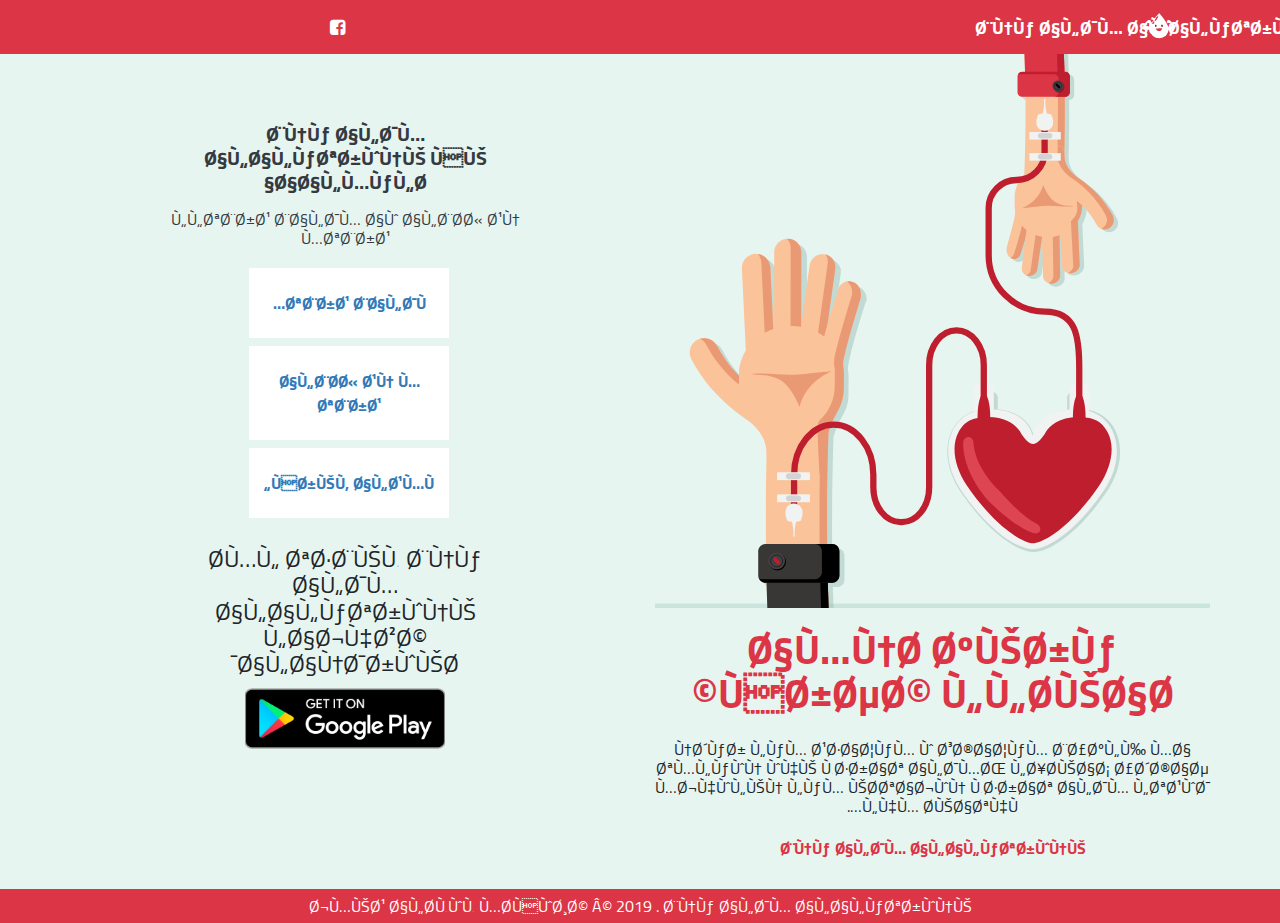
<file: finalProject/index.html>
<!DOCTYPE html>
<html>
    <head>
        <meta charset="UFT-8">
        <title>بنك الدم الالكتروني</title>
        <meta http-equiv="X-UA-Compatible" content="IE=edge">
        <meta name="viewport" content="width=device-width, initial-scale=1, shrink-to-fit=no">
        <link rel="stylesheet" href="css/bootstrap.min.css" />
        <link rel="stylesheet" href="css/font-awesome.min.css" />
        <link rel="stylesheet" href="css/style.css" />
        <link href="css/font-Cairo.css" rel="stylesheet">
         <!-- HTML5 shim and Respond.js for IE8 support of HTML5 elements and media queries -->
        <!-- WARNING: Respond.js doesn't work if you view the page via file:// -->
        <!--[if lt IE 9]>
        <script src="https://oss.maxcdn.com/html5shiv/3.7.3/html5shiv.min.js"></script>
        <script src="https://oss.maxcdn.com/respond/1.4.2/respond.min.js"></script>
        <![endif]-->
    </head>
    <body class="text-right bg" style="direction: rtl;">
        <!--Start nav-->
        <nav class="navbar navbar-fixed-top bd-navbar pr-2 bg-danger align-content-center" style="position:relative;z-index:1000;width: 100%">
            <div class="container px-0">
                <div class="alai-logo">
                    <div class="navbar-header d-flex align-items-center mr-md-4 bloodlogo">
                        <a href="#" class="navbar-brand mr-md-2 mr-0 mt-1 brandtext" style="
                        color: #fff!important;">بنك الدم الالكتروني</a>
                        <img src="img/blooda.svg" alt="logo blooda" class="blood ml-2 mt-1 d-block d-sm-none">  
                    </div>
                </div>
                <ul class="navbar-nav flex-row mr-md-auto d-md-flex line-h pr-0">
                    <li class="nav-item mr-2">
                        <a href="#">
                            <i class="fa fa-facebook-square" style="color:#fff"></i></a>      
                    </li>
                    <li class="nav-item mr-2">
                        <a href="#">
                            <i class="fab fa-twitter-square"></i></a>     
                    </li>
                    <li class="nav-item mr-2">
                        <a href="#">
                            <i class="fab fa-whatsapp-square"></i></a>      
                    </li>
                    <li class="nav-item mr-2">
                        <a href="#">
                            <i class="fab fa-instagram"></i></a>       
                    </li>
                    
                </ul>
            </div>
        </nav>
        <!--End nav-->
        <!--Start content-->
        <section class="bg">
            <div class="container pb-lg-5 mb-lg-5">
                <div class="row">
                    <div class="col-sm-6">
                        <div><img src="img/bank-blood.svg" alt=""></div>
                        <div class="my-5">
                            <h2 class="font my-3 text-center text-danger font-weight-bold">امنح غيرك فرصة للحياة</h2>
                            <h6 class="font my-4 text-center text">نشكر لكم عطائكم و سخائكم بأغلى ما تملكون وهي قطرات الدم، لإحياء أشخاص مجهولين لكم يحتاجون قطرات الدم لتعود لهم حياتهم.</h6>
                            <h6 class="font text-danger text-center font-weight-bold" style="font-size: 16px;">بنك الدم الالكتروني</h6>
                        </div>
                    </div>
                    <div class="col-md-2"></div>
                            <div class="col-sm-4 cust-col-sm-4">
                                <h5 class="font text-dark text-center mt-sm-5 pt-lg-5 mb-3 font-weight-bold cust-text">بنك الدم الالكتروني في االمكلا</h5>
                                <h6 class="font text-dark text-center mb-3 cust-text2">للتبرع بالدم او البحث عن متبرع</h6>
                                <div class="mt-3 mb-4 d-flex justify-content-center ml-sm-2 cust-but">
                                    <div class="flex-column d-flex cust-but2">
                                        <button class="btn-custom btn-1 btn-1a font my-1 mx-sm-4 modal2-open cust-but3"><a href="index2.php">تبرع بالدم</a></button>
                                        <button class="btn-custom btn-1 btn-1a font my-1 mx-sm-4  modal-open cust-but3"><a href="index3.html">البحث عن متبرع</a></button>
                                        <button class="btn-custom btn-1 btn-1a font my-1 mx-sm-4 comments-open cust-but3"><a href="abaut.html">فريق العمل</a></button>
                                    </div>
                                </div>
                                <div class="my-5" style="
                                text-align: center;">
                                    <h4 class="font text-center my-4" style="font-size: 24px;">حمل تطبيق بنك الدم الالكتروني لاجهزة الاندرويد</h4>
                                    <div class="d-flex justify-content-center">
                                        <a href="#">
                                            <img src="img/googleplay.png" alt="google play" class="goog cust-img">
                                        </a>
                                    </div>
                                </div>
                            </div>
                </div>
            </div>
            <div class="container-fluid py-2 font text-white bg-danger text-center cust-foot">
                <p class="m-0 cust-p">جميع الحقوق محفوظة © 2019 .
                    <a href="#" class="text-white" style="
                    color: #fff!important;">بنك الدم الالكتروني</a>
                </p>
            </div>
        </section>
        
        <!--End content-->
    <!-------------------------------------script---------------->
        <script src="js/jquery-1.12.4.min.js"></script>
        <script src="js/bootstrap.min.js"></script>
        <script src="js/main.js"></script>
    </body>
</html>
</file>
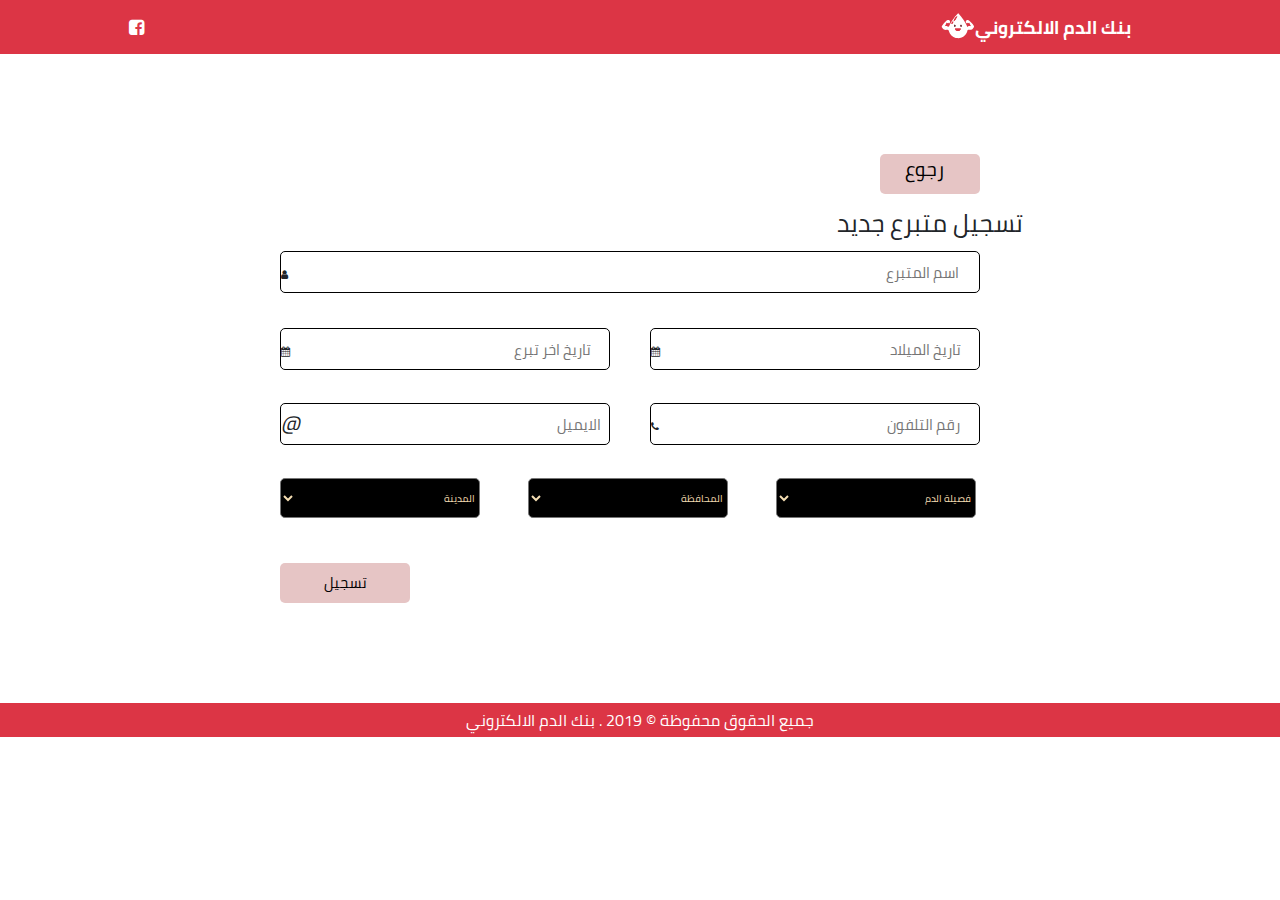
<file: finalProject/index2.html>
<!DOCTYPE html>
<html>
<head>
    <meta charset="utf-8" />
    <meta http-equiv="X-UA-Compatible" content="IE=edge">
    <title>Page Title</title>
    <meta name="viewport" content="width=device-width, initial-scale=1">
    <link rel="stylesheet" type="text/css" media="screen" href="style/style.css" />
    <link rel="stylesheet" type="text/css" media="screen" href="style/font-awesome.css" />
    <link rel="stylesheet" href="style/jquery-ui.min.css">
    <link rel="stylesheet" href="style/style2.css">
    <link rel="stylesheet" href="style/bootstrap.min.css">
    <link rel="stylesheet" href="css/bootstrap.min.css" />
        <link rel="stylesheet" href="css/font-awesome.min.css" />
        <link rel="stylesheet" href="css/style.css" />
        <link href="css/font-Cairo.css" rel="stylesheet">
</head>
<body>
    <!--Start nav-->
    <nav class="navbar navbar-fixed-top bd-navbar pr-2 bg-danger align-content-center" style="position:relative;z-index:1000;width: 100%">
            <div class="container px-0">
                <div class="alai-logo">
                    <div class="navbar-header d-flex align-items-center mr-md-4 bloodlogo">
                        <a href="#" class="navbar-brand mr-md-2 mr-0 mt-1 brandtext" style="
                        color: #fff!important;">بنك الدم الالكتروني</a>
                        <img src="img/blooda.svg" alt="logo blooda" class="blood ml-2 mt-1 d-block d-sm-none">  
                    </div>
                </div>
                <ul class="navbar-nav flex-row mr-md-auto d-md-flex line-h pr-0">
                    <li class="nav-item mr-2">
                        <a href="#">
                            <i class="fa fa-facebook-square" style="color:#fff"></i></a>      
                    </li>
                    <li class="nav-item mr-2">
                        <a href="#">
                            <i class="fab fa-twitter-square"></i></a>     
                    </li>
                    <li class="nav-item mr-2">
                        <a href="#">
                            <i class="fab fa-whatsapp-square"></i></a>      
                    </li>
                    <li class="nav-item mr-2">
                        <a href="#">
                            <i class="fab fa-instagram"></i></a>       
                    </li>
                    
                </ul>
            </div>
        </nav>
        <!--End nav-->
    <div class="containt">
        <div class="retrev">
            <a href="index.html" class="font">رجوع</a>
        </div>
        <h1 class="font">تسجيل متبرع جديد</h1>
        <form action="main.php" method="POST"> 
                <div class="div" id="div-username">
                    <input type="text" placeholder="اسم المتبرع" id="name" class="font" name="name">
                            <i class="fa fa-user"></i>
                </div>
                <div class="alert alert-danger custom-alert useralert" class="font" style="display: none;">
                    يجب الا يقل الاسم عن 5 احرف
                </div>
            <div class="date">
                    <div class="l-date">
                        <div class="div">
                        <input type="text" placeholder="تاريخ اخر تبرع" id="departure" class="font" name="departure" required name="lDate"> 
                            <i class="fa fa-calendar"></i>
                    </div>
                        <div class="alert alert-danger custom-alert datelalert" style="display: none;" class="font">
                                يجب ادخال تاريخ اخر تبرع
                        </div> 
                    </div>
                <div class="b-date">
                    <div class="div">
                    <input type="text" placeholder="تاريخ الميلاد" id="date-b" name="bDate" required class="font">  
                        <i class="fa fa-calendar"></i>
                    </div>
                    <div class="alert alert-danger custom-alert datebalert" style="display: none;"class="font">                  
                        يجب ادخال تاريخ الميلاد
                    </div>
                </div>
            </div>
            <div class="date">
                    <div class="l-date">
                        <div class="div">
                        <input type="email" placeholder="الايميل" id="email" name="email" class="font"> 
                            <i class="font">@</i>
                        </div>
                        <div class="alert alert-danger custom-alert emailalert" style="display: none;" class="font">
                            الايميل غير صحيح (يجب ان يحتوي الايميل عل @) 
                        </div> 
                    </div>
                <div class="b-date">
                    <div class="div" id="div-phone">
                    <input type="number" placeholder="رقم التلفون" id="phone" name="phone" required class="font"> 
                        <i class="fa fa-phone"></i>
                    </div>
                    <div class="alert alert-danger custom-alert phonealert" style="display: none;" class="font">
                        يجب الا يقل رقم التلفون عن 5 ارقام
                    </div>
                </div>
            </div>
            <select name="typeblood" required class="font">
                 <option value="">فصيلة الدم</option>
                 <option value="">A+</option>
                 <option value="">B+</option>
                 <option value="">AB+</option>
                 <option value="">O+</option>
                 <option value="">A-</option>
                 <option value="">B-</option>
                 <option value="">AB-</option>
                 <option value="">O-</option>
            </select>
            <select name="province" class="b font" required >
                <option value="">المحافظة</option>
                <option value="san" id="san">صنعاء</option>
                <option value="aden" id="aden">عدن</option>
                <option value="had" id="had">حضرموت</option>
                <option value="eb" id="eb">إب</option>
                <option value="rem" id="rem">ريمة</option>
                <option value="taz" id="taz">تعز</option>
                <option value="hod" id="hod">الحديدة</option>
           </select>

           <select name="city" class="city font" required>
            <option value="">المدينة</option>
           </select>

           <input type="submit" value="تسجيل" id="submit" class="font">
        </form>

        
        <div id="hello" title="Hello World!" style="display: none;">
            <p>A jQuery UI Dialog Box</p>
        </div>

    </div>

    <div class="container-fluid py-2 font text-white bg-danger text-center cust-foot">
            <p class="m-0 cust-p">جميع الحقوق محفوظة © 2019 .
                <a href="#" class="text-white" style="
                color: #fff!important;">بنك الدم الالكتروني</a>
            </p>
    </div>
    <script src="js/jquery.min.js"></script>
    <script src="js/jquery-1.11.0.min.js"></script>
    <script src="js/jquery-ui.min.js"></script>
    <script src="js/jquery-ui.js"></script>
    <script src="js/js.js"></script>
</body>
</html>
</file>
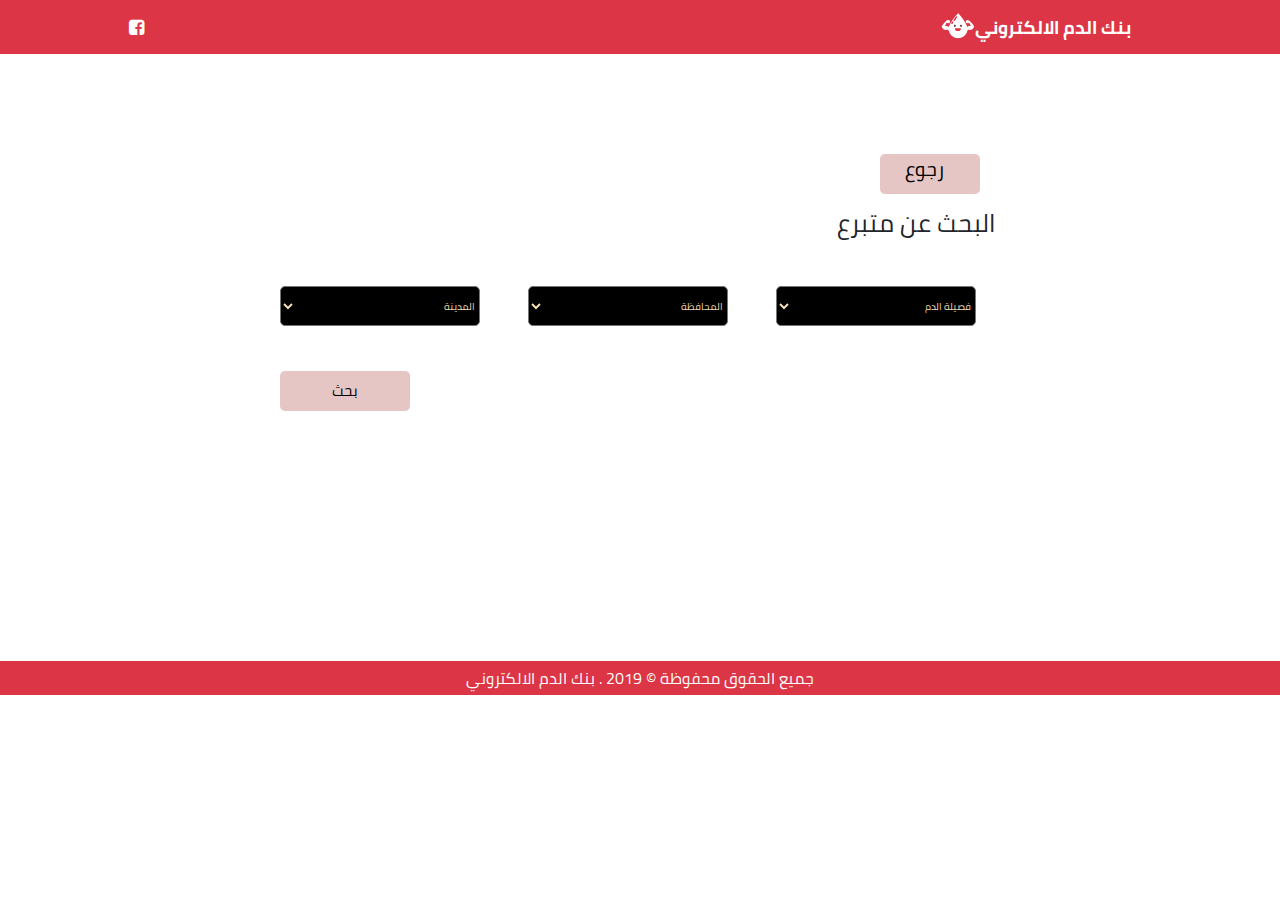
<file: finalProject/index3.html>
<!DOCTYPE html>
<html>
<head>
    <meta charset="utf-8" />
    <meta http-equiv="X-UA-Compatible" content="IE=edge">
    <title>Page Title</title>
    <meta name="viewport" content="width=device-width, initial-scale=1">
    <link rel="stylesheet" type="text/css" media="screen" href="style/style.css" />
    <link rel="stylesheet" type="text/css" media="screen" href="style/font-awesome.css" />
    <link rel="stylesheet" href="style/jquery-ui.min.css">
    <link rel="stylesheet" href="style/style2.css">
    <link rel="stylesheet" href="style/bootstrap.min.css">
    <link rel="stylesheet" href="css/bootstrap.min.css" />
        <link rel="stylesheet" href="css/font-awesome.min.css" />
        <link rel="stylesheet" href="css/style.css" />
        <link href="css/font-Cairo.css" rel="stylesheet">
</head>
<body>
    <!--Start nav-->
    <nav class="navbar navbar-fixed-top bd-navbar pr-2 bg-danger align-content-center" style="position:relative;z-index:1000;width: 100%">
            <div class="container px-0">
                <div class="alai-logo">
                    <div class="navbar-header d-flex align-items-center mr-md-4 bloodlogo">
                        <a href="#" class="navbar-brand mr-md-2 mr-0 mt-1 brandtext" style="
                        color: #fff!important;">بنك الدم الالكتروني</a>
                        <img src="img/blooda.svg" alt="logo blooda" class="blood ml-2 mt-1 d-block d-sm-none">  
                    </div>
                </div>
                <ul class="navbar-nav flex-row mr-md-auto d-md-flex line-h pr-0">
                    <li class="nav-item mr-2">
                        <a href="#">
                            <i class="fa fa-facebook-square" style="color:#fff"></i></a>      
                    </li>
                    <li class="nav-item mr-2">
                        <a href="#">
                            <i class="fab fa-twitter-square"></i></a>     
                    </li>
                    <li class="nav-item mr-2">
                        <a href="#">
                            <i class="fab fa-whatsapp-square"></i></a>      
                    </li>
                    <li class="nav-item mr-2">
                        <a href="#">
                            <i class="fab fa-instagram"></i></a>       
                    </li>
                    
                </ul>
            </div>
        </nav>
        <!--End nav-->
    <div class="containt">
        <div class="retrev">
            <a href="index.php" class="font">رجوع</a>
        </div>
        <h1 class="font">  البحث عن متبرع </h1>
        <form > 
               
            <select name="" required class="font">
                 <option value="">فصيلة الدم</option>
                 <option value="">A+</option>
                 <option value="">B+</option>
                 <option value="">AB+</option>
                 <option value="">O+</option>
                 <option value="">A-</option>
                 <option value="">B-</option>
                 <option value="">AB-</option>
                 <option value="">O-</option>
            </select>
            <select name="" class="b font" required >
                <option value="">المحافظة</option>
                <option value="san" id="san">صنعاء</option>
                <option value="aden" id="aden">عدن</option>
                <option value="had" id="had">حضرموت</option>
                <option value="eb" id="eb">إب</option>
                <option value="rem" id="rem">ريمة</option>
                <option value="taz" id="taz">تعز</option>
                <option value="hod" id="hod">الحديدة</option>
           </select>

           <select name="" class="city font" required>
            <option value="">المدينة</option>
           </select>

           <input type="submit" value="بحث" id="submit" class="font">
        </form>

        <div id="hello" title="Hello World!" style="display: none;">
            <p>A jQuery UI Dialog Box</p>
        </div>
        
    </div>
    <div class="containt" style="display: none">
            <table class="table">
                    <thead>
                      <tr>
                          <th>فصيلة الدم</th>
                          <th>المحافظة</th>
                          <th>المدينة</th>
                          <th>رقم التلفون</th>
                          <th>الايميل</th>
                      </tr>
                    </thead>
                    <tbody>
                       <tr>
                           <td>A+</td>
                           <td>حضرموت</td>
                           <td>المكلا</td>
                           <td>701111367</td>
                           <td>A@AS.A</td>
                       </tr>
                       <tr>
                            <td>A+</td>
                            <td>حضرموت</td>
                            <td>المكلا</td>
                            <td>701111367</td>
                             <td><i class="fa fa-times"></i></td>
                       </tr>
                       <tr>
                              <td><i class="fa fa-times"></i></td>
                              <td><i class="fa fa-times"></i></td>
                              <td><i class="fa fa-check"></i></td>
                              <td><i class="fa fa-check"></i></td>
                              <td><i class="fa fa-check"></i></td>
                          </tr>
                          <tr>
                              <td>1</td>
                              <td>2</td>
                              <td>4</td>
                              <td>2</td>
                              <td>4</td>
                          </tr>
                          <tr>
                              <td><i class="fa fa-check"></i></td>
                              <td><i class="fa fa-check"></i></td>
                              <td><i class="fa fa-check"></i></td>
                              <td><i class="fa fa-check"></i></td>
                              <td><i class="fa fa-check"></i></td>    
                          </tr>
                          <tr>
                              <td><i class="fa fa-check"></i></td>
                              <td><i class="fa fa-check"></i></td>
                              <td><i class="fa fa-check"></i></td>
                              <td><i class="fa fa-check"></i></td>
                              <td><i class="fa fa-check"></i></td>    
                          </tr>
                          <tr>
                              <td><i class="fa fa-check"></i></td>
                              <td><i class="fa fa-check"></i></td>
                              <td><i class="fa fa-check"></i></td>
                              <td><i class="fa fa-check"></i></td>
                              <td><i class="fa fa-check"></i></td>    
                          </tr>
                          <tr>
                              <td><i class="fa fa-check"></i></td>
                              <td><i class="fa fa-check"></i></td>
                              <td><i class="fa fa-check"></i></td>    
                          </tr>
                         
                    </tbody>
                  </table>
    </div>
    <div class="container-fluid py-2 font text-white bg-danger text-center custs-foot">
            <p class="m-0 cust-p">جميع الحقوق محفوظة © 2019 .
                <a href="#" class="text-white" style="
                color: #fff!important;">بنك الدم الالكتروني</a>
            </p>
    </div>
    <script src="js/jquery.min.js"></script>
    <script src="js/jquery-1.11.0.min.js"></script>
    <script src="js/jquery-ui.min.js"></script>
    <script src="js/jquery-ui.js"></script>
    <script src="js/js.js"></script>
</body>
</html>
</file>
<file: finalProject/css/style.css>
body{
    direction: rtl;
    margin: 0;
    font-size: 1rem;
    font-weight: 400;
    line-height: 1.5;
    color: #212529;
    text-align: left;
    background-color: #fff;
    
}
.text-right {
    text-align: right!important;
}
.bg{
    background: #e7f5f1
}
.bg-danger {
    background-color: #dc3545!important;
}
.bloodlogo{
    position: relative;
    left: 600px;
    margin-top: .25rem!important;
    margin-left: .5rem!important;
}
.blood {
    position: relative;
    height: 34px;
    width: 34px;
    right: 205px;
    bottom: -6px;
}
.brandtext{
    font-family: 'Cairo', sans-serif;
    color: #fff;
    font-weight: bolder;
}
.alai-logo{
    position: relative;
    right: -300px;
}
.navbar-nav>li {
    padding-right: 10px;
    position: relative;
    left: -151px;
    bottom: -15px;
    font-size: 18px;
}
ul{
    list-style: none;
}
.col-sm-6{
    float: right;
    max-width: 50%;
    position: relative;
    top: -21px;

}
.font{
    font-family: 'Cairo', sans-serif;
}
.text-danger {
    color: #dc3545!important;
}
.font-weight-bold {
    font-weight: 700!important;
}
.text-center {
    text-align: center!important;
}
.h2, h2 {
    font-size: 4rem;
}
.text{
    margin-top: 24px;
    color: rgb(33, 37, 41);
    line-height: 19.2px;
    font-size: 16px;
    font-weight: 500;
    display: block;
    margin-block-end: 24px;
    margin-block-start: 24px;
    text-align: center;
    text-size-adjust: 100%;
}
.cust-text{
    color: rgb(52, 58, 64);
    font-size: 20px;
    line-height: 24px;
    margin-block-end: 16px;
    margin-block-start: 48px;
    margin-bottom: 16px;
}
.cust-text2{
    color: rgb(52, 58, 64);
    font-size: 16px;
    line-height: 19.2px;
    margin-block-end: 16px;
    margin-bottom: 16px;
}
.cust-but{
    justify-content: center;
    display: flex;
    font-size: 16px;
    line-height: 24px;
    margin-bottom: 24px;
    margin-left: 8px;
    margin-top: 16px;
    text-align: right;
    text-size-adjust: 100%;
}
.cust-but2{
    flex-direction: column!important;
    display: flex!important;
}
.cust-but3{
    background: #fff;
    color: #dc3545;
    cursor: pointer;
    padding: 20px 0px;
    font-weight: 700;
    transition: all 0.3s;
    width: 200px;
    border: 3px solid #fff;
    align-items: flex-start;
    margin-bottom: 4px;
    margin-left: 24px;
    margin-right: 24px;
    margin-top: 4px;
}
.cust-img{
    height: 100%;
    width: 200px;
}
.btn-1a:hover, .btn-1a:active {
    color: #fff;
    background: #dc3545;
  }
  .cust-my-4{
    font-size: 24px;
  }
  .cust-col-sm-4{
    position: relative;
    left: -100px;
  }
  .cust-foot{
    bottom: 0px;
    position: relative;
    padding-bottom: .5rem!important;
    padding-top: .5rem!important;
    z-index: 10000;
    /*position: relative;
    top: 255px;*/
  }
  .cust-p{
    margin: 0!important;
    color: rgb(255, 255, 255);
    font-size: 16px;
  }
</file>
<file: finalProject/css/font-Cairo.css>
/* arabic */
@font-face {
  font-family: 'Cairo';
  font-style: normal;
  font-weight: 400;
  src: local('Cairo'), local('Cairo-Regular'), url(../fonts/SLXGc1nY6HkvalIkTpu0xg.woff2) format('woff2');
  unicode-range: U+0600-06FF, U+200C-200E, U+2010-2011, U+204F, U+2E41, U+FB50-FDFF, U+FE80-FEFC;
}
/* latin-ext */
@font-face {
  font-family: 'Cairo';
  font-style: normal;
  font-weight: 400;
  src: local('Cairo'), local('Cairo-Regular'), url(../fonts/SLXGc1nY6HkvalIvTpu0xg.woff2) format('woff2');
  unicode-range: U+0100-024F, U+0259, U+1E00-1EFF, U+2020, U+20A0-20AB, U+20AD-20CF, U+2113, U+2C60-2C7F, U+A720-A7FF;
}
/* latin */
@font-face {
  font-family: 'Cairo';
  font-style: normal;
  font-weight: 400;
  src: local('Cairo'), local('Cairo-Regular'), url(../fonts/SLXGc1nY6HkvalIhTps.woff2) format('woff2');
  unicode-range: U+0000-00FF, U+0131, U+0152-0153, U+02BB-02BC, U+02C6, U+02DA, U+02DC, U+2000-206F, U+2074, U+20AC, U+2122, U+2191, U+2193, U+2212, U+2215, U+FEFF, U+FFFD;
}
/* arabic */
@font-face {
  font-family: 'Cairo';
  font-style: normal;
  font-weight: 700;
  src: local('Cairo Bold'), local('Cairo-Bold'), url(../fonts/SLXLc1nY6Hkvalqaa46O59ZMaA.woff2) format('woff2');
  unicode-range: U+0600-06FF, U+200C-200E, U+2010-2011, U+204F, U+2E41, U+FB50-FDFF, U+FE80-FEFC;
}
/* latin-ext */
@font-face {
  font-family: 'Cairo';
  font-style: normal;
  font-weight: 700;
  src: local('Cairo Bold'), local('Cairo-Bold'), url(../fonts/SLXLc1nY6Hkvalqaa46F59ZMaA.woff2) format('woff2');
  unicode-range: U+0100-024F, U+0259, U+1E00-1EFF, U+2020, U+20A0-20AB, U+20AD-20CF, U+2113, U+2C60-2C7F, U+A720-A7FF;
}
/* latin */
@font-face {
  font-family: 'Cairo';
  font-style: normal;
  font-weight: 700;
  src: local('Cairo Bold'), local('Cairo-Bold'), url(../fonts/SLXLc1nY6Hkvalqaa46L59Y.woff2) format('woff2');
  unicode-range: U+0000-00FF, U+0131, U+0152-0153, U+02BB-02BC, U+02C6, U+02DA, U+02DC, U+2000-206F, U+2074, U+20AC, U+2122, U+2191, U+2193, U+2212, U+2215, U+FEFF, U+FFFD;
}
</file>
<file: finalProject/style/style.css>
*{
    box-sizing:border-box; 
}
body{
    background-color: #E7F5F1;
}
.containt{
    direction:rtl; 
    margin: 100px 200px 100px 300px;
    width: 700px;
    position: relative;
    left: -100px;
}
.containt h1{
    font-size: 2.5em;
    position: relative;
    right: -557px;
    top: -5px;
}
.containt .div-name{
    width: 700px;
    height: 40px;
}
.containt input{
    border:none;
    width: 670px;
    height: 40px;
   /* border-radius:0 5px 5px 0;*/ 
    font-size: 1.5em;
    /*border-left:none;*/  
}
.containt select {
    background-color: black;
    color: wheat;
    height: 40px;
    width: 200px;
    margin-top:35px; 
    border-radius:5px; 
}
.b{
    margin: 45px 45px;
}
.date{
    width: 700px;
    height: 40px; 
    margin-top:35px; 
}
.b-date{
    width: 330px;
    height: 40px;
    
}
.b-date input{
    width: 300px;
    height: 40px;
}
.l-date{
    width: 330px;
    height: 40px; 
    float: left;
}
.l-date input{
    width: 300px;
    height: 40px; 
}

i{
  font-size: 19px;  
}
.div{
    border:1px solid #000;
    border-radius:5px;

}

#submit{
    width: 130px;
    border-radius: 5px;
    background-color: rgb(230, 197, 197);
    color: #000;
}
#submit:hover{
    width: 130px;
    border-radius: 5px;
    background-color: rgb(230, 32, 32);
    color: #fff;
}

.retrev{
    width: 100px;
    height: 40px;
    background-color: rgb(230, 197, 197);
    color: #000;
    /*border:1px solid #000;*/
    border-radius:5px;
}
.retrev:hover{
    
    width: 100px;
    height: 40px;
    background-color: rgb(230, 32, 32);
    color: #fff;
    /*border:1px solid #000;*/
    border-radius:5px;
}
.retrev a{
    text-decoration: none;     
    width: 100px;
    height: 40px;
    color: #000;
    font-size: 20px;
    padding-right: 30px;
    margin-top: 30px;
    position: relative;
    right: -25px;
}
.retrev a:hover{
    text-decoration: none;     
    width: 100px;
    height: 40px;
    color: #fff;
    font-size: 20px;
    padding-right: 30px;
    padding-top: 30px;
    position: relative;
    right: -25px;
}
.custs-foot{
    bottom: 0px;
    position: relative;
    padding-bottom: .5rem!important;
    padding-top: .5rem!important;
    z-index: 10000;
    position: relative;
    top: 150px;
  }



/*-------------------table--------------------*/

/*.containt{
    direction:rtl; 
    margin: 100px 200px 100px 300px;
    width: 700px;
    box-shadow: 0px 0px 15px 0px #D6D6D6;
}*/
.table {
    width: 100%;
    margin-top: 2rem;
    border-collapse: collapse;
    border-spacing: 0;
}

.table thead th {
    text-transform: uppercase;
    padding: 0.8rem;
}

.table tbody tr td {
    color:#000;
    padding: 0.8rem 1.2rem;
    text-align: center;
}

.table tbody tr td:first-child {
    text-align: left;
}

.table tbody tr:nth-child(odd) {
    background-color: rgb(233, 164, 164);
}
</file>
<file: finalProject/style/style2.css>
/* Start Form */

h1{
    font-family: 'Raleway', sans-serif;
    font-weight: 900;
    font-size: 50px;
    letter-spacing: -3px;
    color: #757575;
}
.contact-form{
    max-width: 500px;
    margin: 20px auto;
}

.contact-form input,
.contact-form textarea{
    margin-bottom: 5px;
}

.contact-form textarea{
    height: 180px !important
}
.contact-form input:not([type='submit']) + i {
    height: 0;
    float: left;
    position: relative;
    top: -32px;
    left: 10px;
    color: #999;
}
.contact-form input{
    padding-left: 33px;
}
.contact-form .asterisx{
    height: 0;
    font-size: 22px;
    color: #b90d0d;
    position: absolute;
    right: 10px;
    top: 6px;
}

.contact-form .send-icon{
    display: block;
    position: relative;
    top: -32px;
    left: 7px;
    color: #fff;
}
.contact-form .custom-alert{
    padding: 5px 10px;
    display: none;

}
</file>
